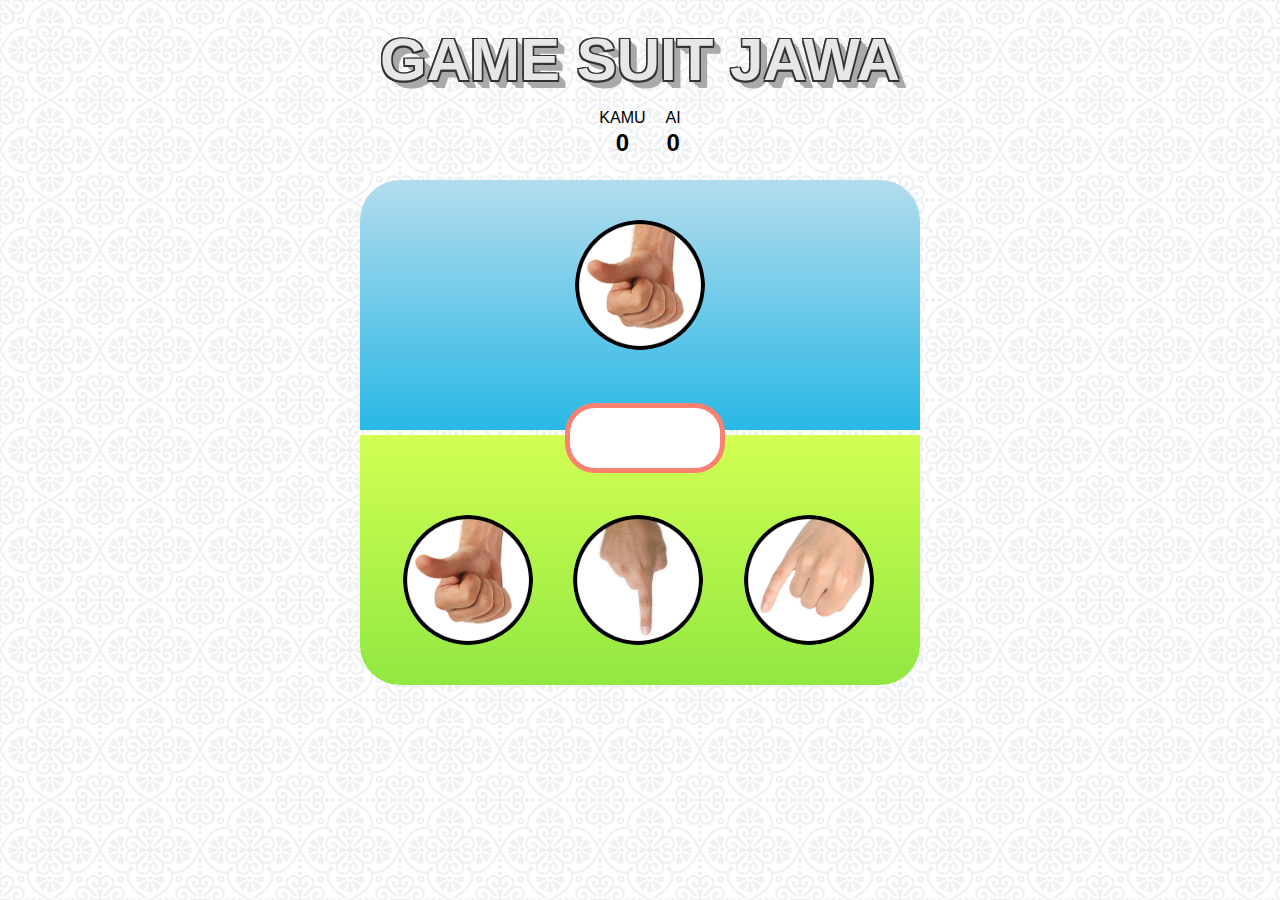
<file: index.html>
<!DOCTYPE html>
<html lang="en">
  <head>
    <meta charset="UTF-8" />
    <meta name="viewport" content="width=device-width, initial-scale=1.0" />
    <title>Document</title>
    <link rel="stylesheet" href="suit.css" />
    <style>
      .papanskor {
        display: flex;
        justify-content: center;
        margin-top: 20px;
      }

      .papanskor > div {
        margin: 0 10px;
      }

      .sekor,
      .skor {
        font-weight: bold;
        font-size: 24px;
        text-align: center;
        margin-top: 5px;
      }
    </style>
  </head>
  <body>
    <h1>Game Suit Jawa</h1>

    <div class="papanskor">
      <div>
        KAMU
        <div class="sekor">0</div>
      </div>
      <div>
        AI
        <div class="skor">0</div>
      </div>
    </div>

    <div class="container">
      <div class="area-komputer">
        <img src="gajah.png" class="img-komputer" />
      </div>
      <div class="info"></div>
      <div class="area-player">
        <ul>
          <li>
            <img src="gajah.png" class="gajah" />
          </li>
          <li>
            <img src="orang.png" class="orang" />
          </li>
          <li>
            <img src="semut.png" class="semut" />
          </li>
        </ul>
      </div>
    </div>
    <script src="suit.js"></script>
  </body>
</html>
</file>
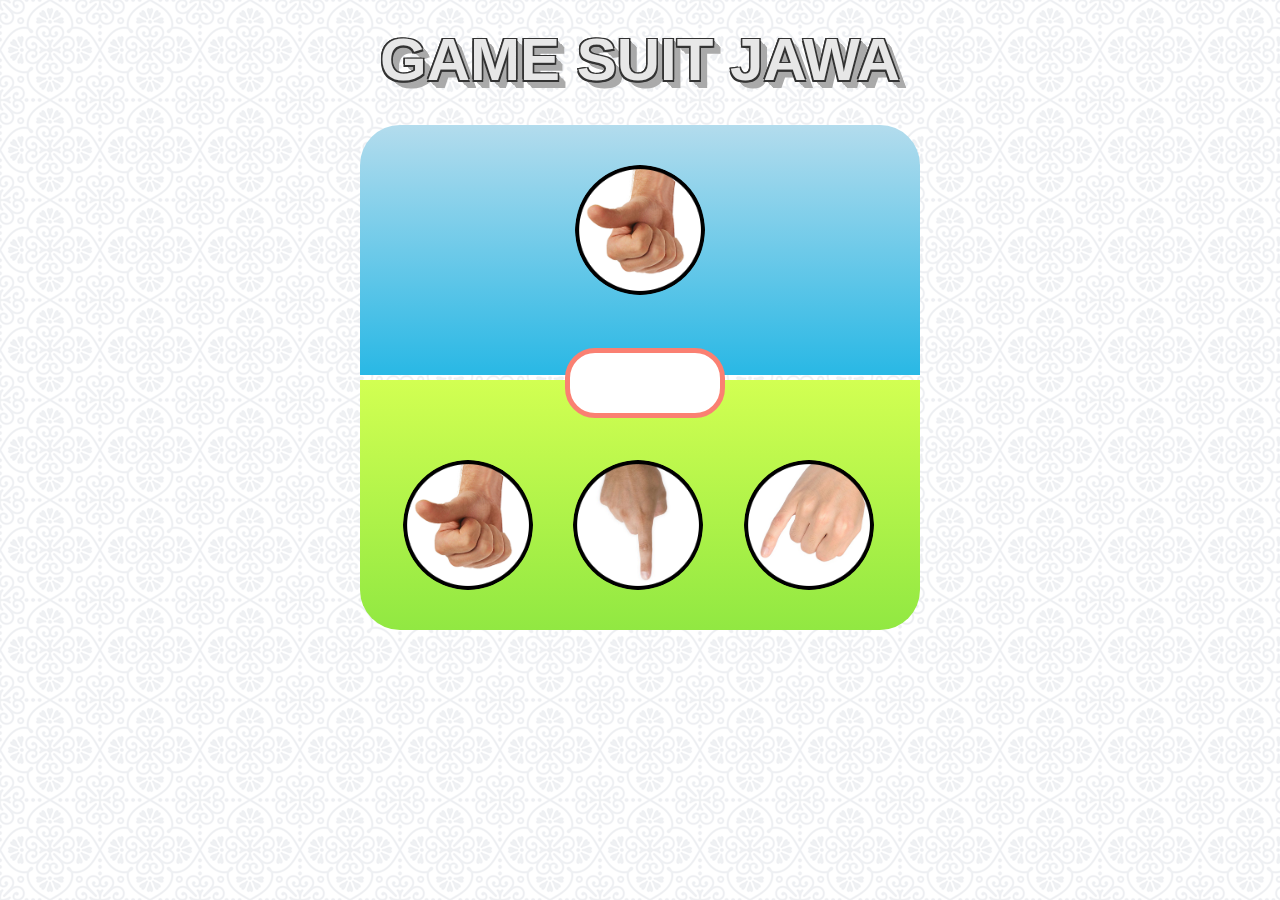
<file: suit.html>
<!DOCTYPE html>
<html lang="en">
  <head>
    <meta charset="UTF-8" />
    <meta name="viewport" content="width=device-width, initial-scale=1.0" />
    <title>Document</title>
    <link rel="stylesheet" href="suit.css" />
  </head>
  <body>
    <h1>Game Suit Jawa</h1>

    <div class="container">
      <div class="area-komputer">
        <img src="gajah.png" class="img-komputer" />
      </div>
      <div class="info"></div>
      <div class="area-player">
        <ul>
          <li>
            <img src="gajah.png" class="gajah" />
          </li>
          <li>
            <img src="orang.png" class="orang" />
          </li>
          <li>
            <img src="semut.png" class="semut" />
          </li>
        </ul>
      </div>
    </div>
    <script src="suit.js"></script>
  </body>
</html>
</file>
<file: suit.css>
/* http://meyerweb.com/eric/tools/css/reset/ 
   v2.0 | 20110126
   License: none (public domain)
*/

html,
body,
div,
span,
applet,
object,
iframe,
h1,
h2,
h3,
h4,
h5,
h6,
p,
blockquote,
pre,
a,
abbr,
acronym,
address,
big,
cite,
code,
del,
dfn,
em,
img,
ins,
kbd,
q,
s,
samp,
small,
strike,
strong,
sub,
sup,
tt,
var,
b,
u,
i,
center,
dl,
dt,
dd,
ol,
ul,
li,
fieldset,
form,
label,
legend,
table,
caption,
tbody,
tfoot,
thead,
tr,
th,
td,
article,
aside,
canvas,
details,
embed,
figure,
figcaption,
footer,
header,
hgroup,
menu,
nav,
output,
ruby,
section,
summary,
time,
mark,
audio,
video {
  margin: 0;
  padding: 0;
  border: 0;
  font-size: 100%;
  font: inherit;
  vertical-align: baseline;
}
/* HTML5 display-role reset for older browsers */
article,
aside,
details,
figcaption,
figure,
footer,
header,
hgroup,
menu,
nav,
section {
  display: block;
}
body {
  line-height: 1;
}
ol,
ul {
  list-style: none;
}
blockquote,
q {
  quotes: none;
}
blockquote:before,
blockquote:after,
q:before,
q:after {
  content: "";
  content: none;
}
table {
  border-collapse: collapse;
  border-spacing: 0;
}

/* Suwit Jawa 2.0 */

body {
  background-image: url(bg.png);
  font-family: arial;
}
h1 {
  font-size: 60px;
  font-weight: bold;
  text-align: center;
  margin: 10px 0;
  margin-top: 30px;
  text-transform: uppercase;
  color: #e7e7e7;
  text-shadow: 1.5px 1.5px 0 #333, 0px 1.5px 0 #333, -1.5px -1.5px 0 #333,
    -1.5px -1.5px 0 #333, -1.5px 1.5px 0 #333, 1.5px -1.5px 0 #333,
    0.7778174593px 0.7778174593px 0 #aaaaaa,
    1.5556349186px 1.5556349186px 0 #aaaaaa,
    2.3334523779px 2.3334523779px 0 #aaaaaa,
    3.1112698372px 3.1112698372px 0 #aaaaaa,
    3.8890872965px 3.8890872965px 0 #aaaaaa,
    4.6669047558px 4.6669047558px 0 #aaaaaa,
    5.4447222151px 5.4447222151px 0 #aaaaaa,
    6.2225396744px 6.2225396744px 0 #aaaaaa,
    7.0003571337px 7.0003571337px 0 #aaaaaa,
    7.7781745931px 7.7781745931px 0 #aaaaaa;
}

.container {
  width: 600px;
  margin: auto;
  padding: 20px;
  position: relative;
}

.area-komputer {
  width: 560px;
  height: 250px;
  margin: 5px auto;
  background-color: lightblue;
  background: linear-gradient(
    to bottom,
    rgba(179, 220, 237, 1) 0%,
    rgba(41, 184, 229, 1) 100%
  );
  position: relative;
  padding-top: 40px;
  box-sizing: border-box;
  border-radius: 40px 40px 0 0;
}

.area-player {
  width: 560px;
  height: 250px;
  margin: 5px auto;
  background-color: lightgreen;
  background: linear-gradient(
    to bottom,
    rgba(210, 255, 82, 1) 0%,
    rgba(145, 232, 66, 1) 100%
  );
  position: relative;
  border-radius: 0 0 40px 40px;
}

.info {
  width: 150px;
  height: 60px;
  border: 5px solid salmon;
  position: absolute;
  left: 50%;
  margin-left: -75px;
  top: 50%;
  margin-top: -30px;
  background-color: white;
  border-radius: 30px;
  z-index: 1;
  text-align: center;
  line-height: 60px;
  color: #f89bb4;
  font-size: 26px;
  text-shadow: 1px 1px 1px rgba(0, 0, 0, 0.3);
}

ul {
  padding-top: 80px;
  padding-left: 25px;
}

li {
  display: inline-block;
  margin: 0 18px;
}

img {
  width: 130px;
  height: 130px;
  display: block;
  margin: auto;
  border-radius: 50%;
}

.gajah,
.orang,
.semut {
  transition: 0.3s;
  position: relative;
  top: 0;
  cursor: pointer;
}

.gajah:hover,
.semut:hover,
.orang:hover,
.active {
  box-shadow: 0 0 10px 5px limegreen;
}

.gajah:active,
.semut:active,
.orang:active {
  top: 2px;
}

@media screen and(max-width: 600px) {
  body {
    margin: 0;
    padding: 0;
    font-family: Arial, sans-serif;
  }

  h1 {
    text-align: center;
    margin-top: 20px;
  }

  .papanskor {
    display: flex;
    justify-content: center;
    margin-top: 20px;
    font-size: 18px;
    font-weight: bold;
  }

  .papanskor > div {
    margin: 0 10px;
  }

  .sekor,
  .skor {
    font-weight: bold;
    font-size: 24px;
    text-align: center;
    margin-top: 5px;
  }

  .container {
    display: flex;
    flex-direction: column;
    align-items: center;
    margin-top: 20px;
  }

  .area-komputer,
  .area-player {
    display: flex;
    justify-content: center;
    align-items: center;
    margin-bottom: 20px;
  }

  .area-komputer img,
  .area-player ul {
    max-width: 100%;
    height: auto;
  }

  .info {
    font-size: 18px;
    font-weight: bold;
    text-align: center;
    margin-bottom: 20px;
  }

  .area-player ul {
    list-style: none;
    padding: 0;
    display: flex;
    justify-content: space-between;
    width: 100%;
  }

  .area-player ul li {
    flex: 1;
    text-align: center;
    margin: 0 5px;
  }
}
</file>
